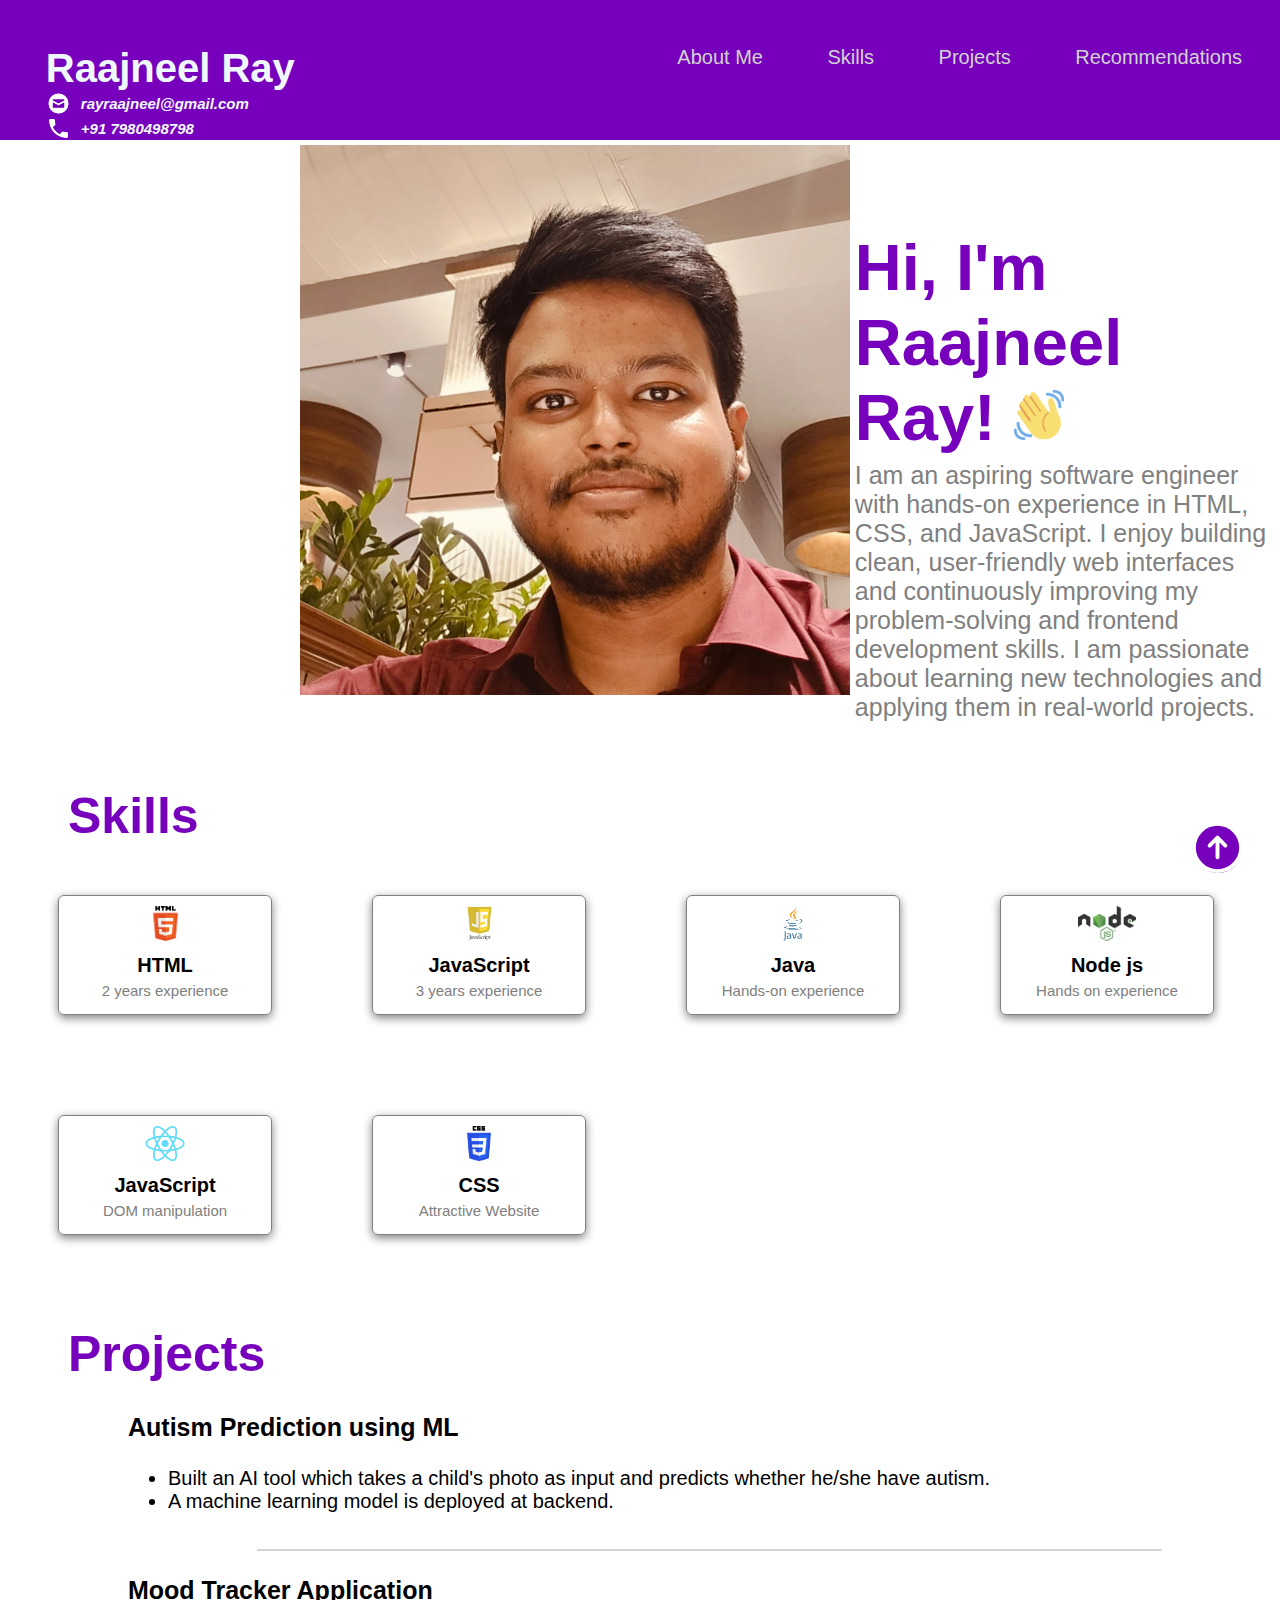
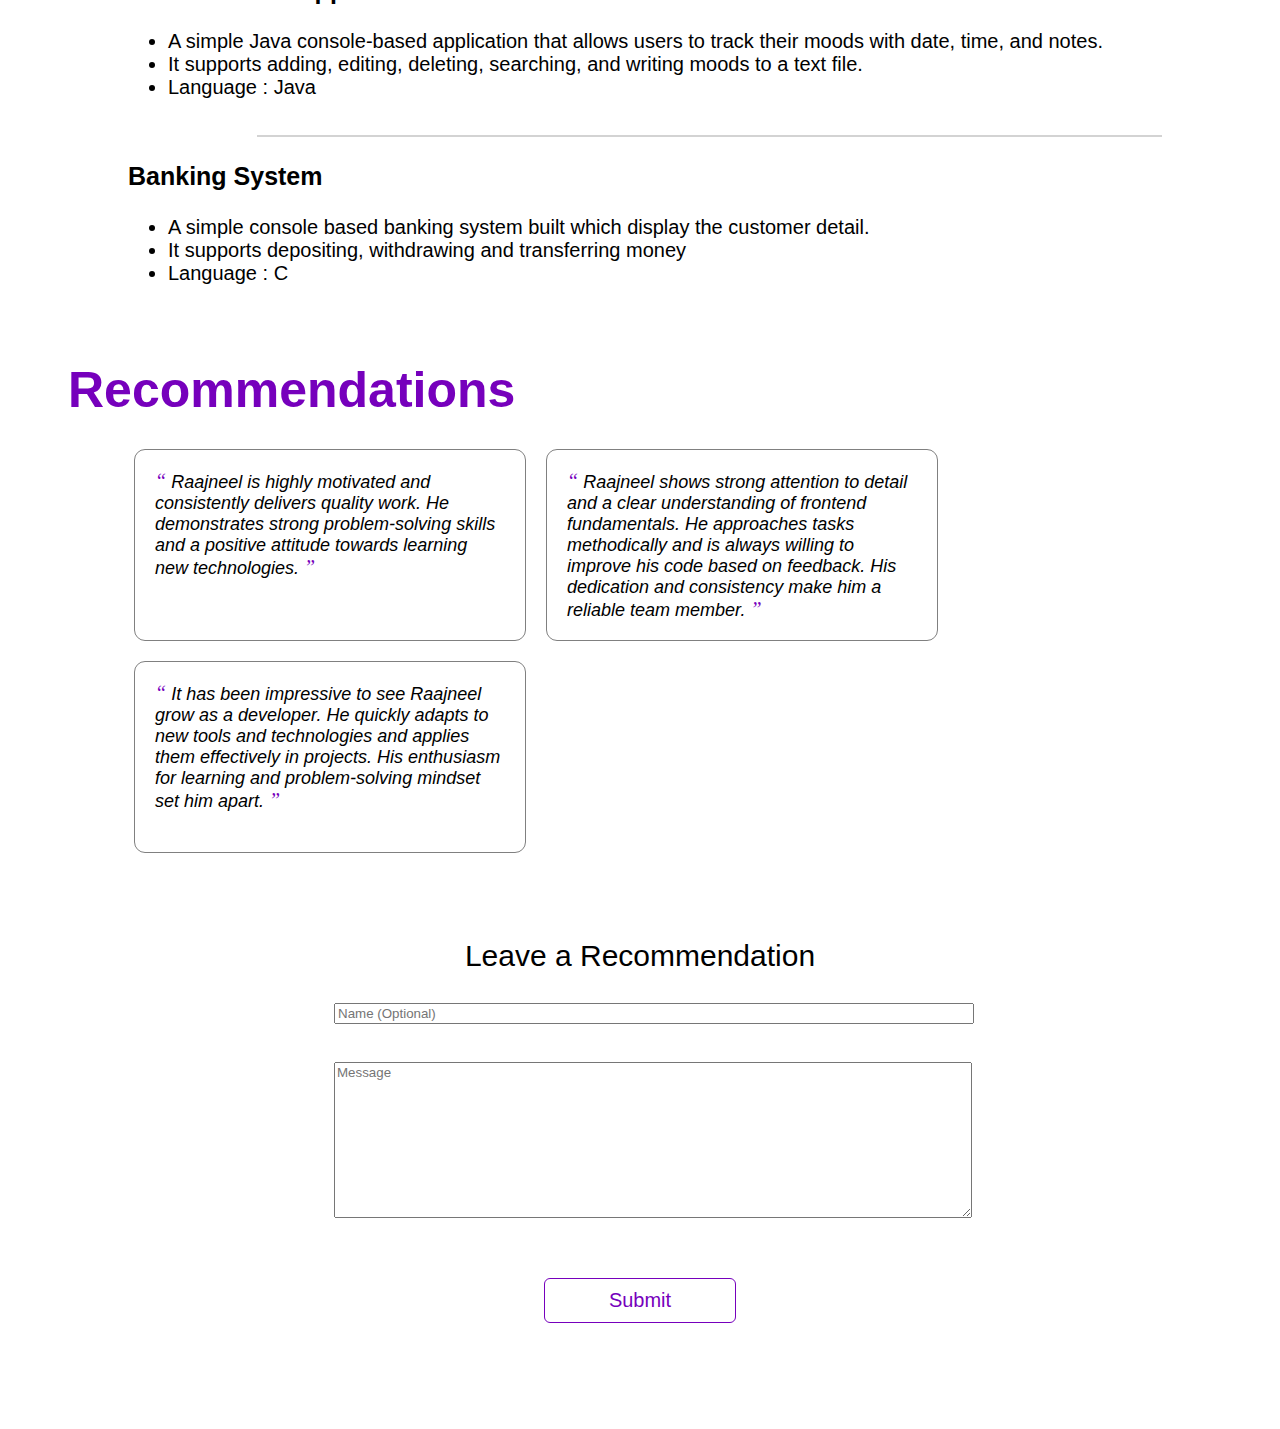
<file: Final-Portfolio-Project/index.html>
<!DOCTYPE html>
<html>
  <head>
    <title>Raajneel Ray - Portfolio</title>
    <link rel="stylesheet" href="./style.css"/>
    
  </head>
  <body>
    <!-- Navigation Bar -->
    <nav>
      <div id="home">
        <div class="profile_name">
          Raajneel Ray
          <div class="contact_info">
            <img src="html_finalprojimages/envelope.png" alt="https://icons8.com/icon/124377/circled-envelope"/>
          rayraajneel@gmail.com
          </div>
          <div style="clear:both;"></div>
          <div class="contact_info">
            <img src="html_finalprojimages/phone.png" alt="https://icons8.com/icon/124377/circled-envelope"/>
            +91 7980498798
          </div>
        </div>
        <div class="topdiv">
          <!-- Add the links for Skills, Projects and Recommendation here -->
           <a class="topmenu" href="#about-me">About Me</a>
            <a class="topmenu" href="#skills">Skills</a>
            <a class="topmenu" href="#projects">Projects</a>
            <a class="topmenu" href="#recommendations">Recommendations</a>
        </div>
      </div>    
    </nav>

    <!-- About Me -->
    <section id="about-me" class="container">
      <div>
        <img src="profile_pic.webp" width="100" class="profile_image"/>
      </div>

      <div>
          <h1>
            Hi, I'm Raajneel Ray! <img src="html_finalprojimages/waving-hand.png" width="50px"/>
          </h1>
          <p>I am an aspiring software engineer with hands-on experience in HTML, CSS, and JavaScript.
            I enjoy building clean, user-friendly web interfaces and continuously improving my
            problem-solving and frontend development skills. I am passionate about learning new
            technologies and applying them in real-world projects.
          </p>
      </div>
    </section>
              
    <!-- Skills -->
    <section id="skills">
      <h2>Skills</h2>
      <div style="clear:both;"></div>

      <div class="all_skills">
        <div class="skill">
          <img src="html_finalprojimages/html5.png"/>
          <h6>HTML</h6>
          <p>2 years experience</p>
        </div>  

        <div class="skill">
          <img src="html_finalprojimages/js.jpeg"/>
          <h6>JavaScript</h6>
          <p>3 years experience</p>
        </div>  
          <div class="skill">
          <img src="html_finalprojimages/java.png"/>
          <h6>Java</h6>
          <p>Hands-on experience</p>
        </div>

        <div class="skill">
          <img src="html_finalprojimages/node.png"/>
          <h6>Node js</h6>
          <p>Hands on experience</p>
        </div>

        <div class="skill">
          <img src="html_finalprojimages/react.png"/>
          <h6>JavaScript</h6>
          <p>DOM manipulation</p>
        </div>

        <div class="skill">
          <img src="html_finalprojimages/CSS3.png"/>
          <h6>CSS</h6>
          <p>Attractive Website</p>
        </div>

        <!-- Add more skills here -->


      </div>
    </section>
          
    <!-- Projects -->
    <section class="projects" id="projects">
      <h2>
        Projects
      </h2>
      <div style="clear:both;"></div>

        <div id="projects-container" class="projects-container">
          <div class="project-card">
            <h3>Autism Prediction using ML</h3>
            <ul>
              <li>Built an AI tool which takes a child's photo as input and predicts whether he/she have autism.</li>
              <li>A machine learning model is deployed at backend.</li>
            </ul>
          </div>
          <hr>
          <div class="project-card">
            <h3>Mood Tracker Application</h3>
            <ul>
              <li>A simple Java console-based application that allows users to track their moods with date, time, and notes.</li>
              <li>It supports adding, editing, deleting, searching, and writing moods to a text file.</li>
              <li>Language : Java</li>
            </ul>
          </div>
          <hr>
          <div class="project-card">
            <h3>Banking System</h3>
            <ul>
              <li>A simple console based banking system built which display the customer detail.</li>
              <li>It supports depositing, withdrawing and transferring money</li>
              <li>Language : C</li>
            </ul>
          </div>
    </div>
    </section>
    <div style="clear:both;"></div>

    <!-- Recommendations -->
    <section id="recommendations">
      <h2>Recommendations</h2>
      <div style="clear:both;"></div>
      <div class="all_recommendations" id="all_recommendations">
        <div class="recommendation">
          <span>&#8220;</span>
          Raajneel is highly motivated and consistently delivers quality work.
          He demonstrates strong problem-solving skills and a positive attitude
          towards learning new technologies.
          <span>&#8221;</span>
        </div>
        <div class="recommendation">
          <span>&#8220;</span>
            Raajneel shows strong attention to detail and a clear understanding of frontend fundamentals.
            He approaches tasks methodically and is always willing to improve his code based on feedback.
            His dedication and consistency make him a reliable team member.
          <span>&#8221;</span>
        </div>
        <div class="recommendation">
          <span>&#8220;</span>
          It has been impressive to see Raajneel grow as a developer.
          He quickly adapts to new tools and technologies and applies them effectively in projects.
          His enthusiasm for learning and problem-solving mindset set him apart. 
          <span>&#8221;</span>
        </div>
      </div>
    </section>

    <!-- Recommendation Form -->
    <section id="contact">
      <div class="flex_center">
        <fieldset>
          <legend class="introduction">Leave a Recommendation</legend>          
          <input type="text" placeholder="Name (Optional)"> <br/>
          <textarea id="new_recommendation" cols="500" rows="10" placeholder="Message"></textarea>
          <div class="flex_center">
            <button id="recommend_btn" onclick="addRecommendation()">Submit</button>
          </div>
        </fieldset>
      </div>
    </section>

    <div class="iconbutton">
      <a href="#home">
        <!--Add the code here for the logo to appear and the icon to be actionable-->
        <svg xmlns="http://www.w3.org/2000/svg" fill="none" viewBox="0 0 24 24" stroke-width="1.5" stroke="white" width="63px">
          <path stroke-linecap="round" stroke-linejoin="round" d="M15 11.25l-3-3m0 0l-3 3m3-3v7.5M21 12a9 9 0 11-18 0 9 9 0 0118 0z" />
        </svg>
      </a>
    </div>

    <div class="popup" id="popup" class="flex_center">
      <img src="html_finalprojimages/checkmark--outline.svg"/>
      <h3>Thanks for leaving a recommendation!</h3>
      <button onclick="showPopup(false)">Ok</button>
    </div>
  </body>
  <script src="./script.js"></script>
</html>
</file>
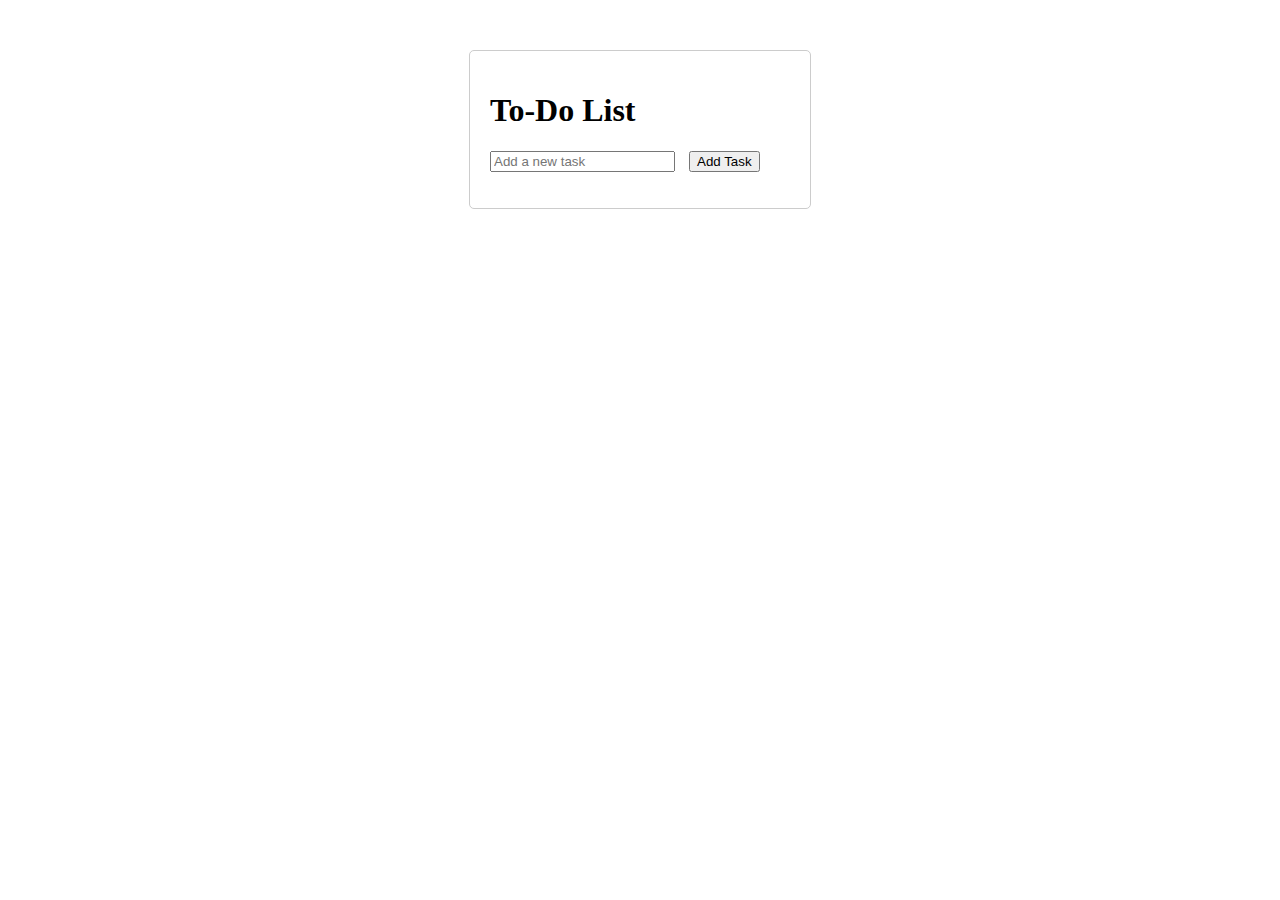
<file: Manipulating_DOM_with_JS/index.html>
<!DOCTYPE html>
<html lang="en">
<head>
    <meta charset="UTF-8">
    <meta name="viewport" content="width=device-width, initial-scale=1.0">
    <title>To-Do List</title>
    <style>
        /* Styles the main container of the to-do list */
        .todo-container {
            width: 300px;
            margin: 50px auto;
            padding: 20px;
            border: 1px solid #ccc;
            border-radius: 5px;
        }
        
        /* Removes default list styling for the to-do list */
        .todo-list {
            list-style-type: none;
            padding: 0;
        }

        /* Styles each list item in the to-do list */
        li {
            margin: 10px 0;
            display: flex;
            justify-content: space-between;
            align-items: center;
        }

        /* Adds spacing for buttons in list items */
        button {
            margin-left: 10px;
        }
    </style>
</head>
<body>

<div class="todo-container">
    <h1>To-Do List</h1>

    <!-- Input field to add new tasks -->
    <input type="text" id="taskInput" placeholder="Add a new task">
    
    <!-- Button to add a new task to the list -->
    <button class="add-btn" onclick="addTask()">Add Task</button>
    
    <!-- Unordered list to display the tasks -->
    <ul class="todo-list" id="todoList"></ul>
</div>


<script>
    function addTask() {
    const input = document.getElementById("taskInput");
    const taskText = input.value.trim();

    if (taskText !== "") {
        const ul = document.getElementById("todoList");

        // Create new list item
        const li = document.createElement("li");

        // Create task text element
        const span = document.createElement("span");
        span.textContent = taskText;

        // Create edit button
        const editButton = document.createElement("button");
        editButton.textContent = "Edit";
        editButton.onclick = () => editTask(span);

        // Create remove button
        const removeButton = document.createElement("button");
        removeButton.textContent = "Delete";
        removeButton.onclick = () => removeTask(li);

        // Append buttons and text to the list item
        li.appendChild(span);
        li.appendChild(editButton);
        li.appendChild(removeButton);

        // Append list item to the list
        ul.appendChild(li);

        // Clear the input field
        input.value = "";
    }
    else {
            alert("Please enter a valid task.");
        }
}

// Function to edit an existing task
function editTask(span) {
    // Prompt the user to enter a new task description
    const newTask = prompt("Edit your task:", span.textContent);
    
    // Update the task only if the input is not null or empty
    if (newTask !== null && newTask.trim() !== "") {
        span.textContent = newTask.trim(); // Set the new task text
    }
}

// Function to remove a task from the to-do list
function removeTask(task) {
    const ul = document.getElementById("todoList"); // Get the list container
    ul.removeChild(task); // Remove the specified task element
}

</script>

</body>
</html>
</file>
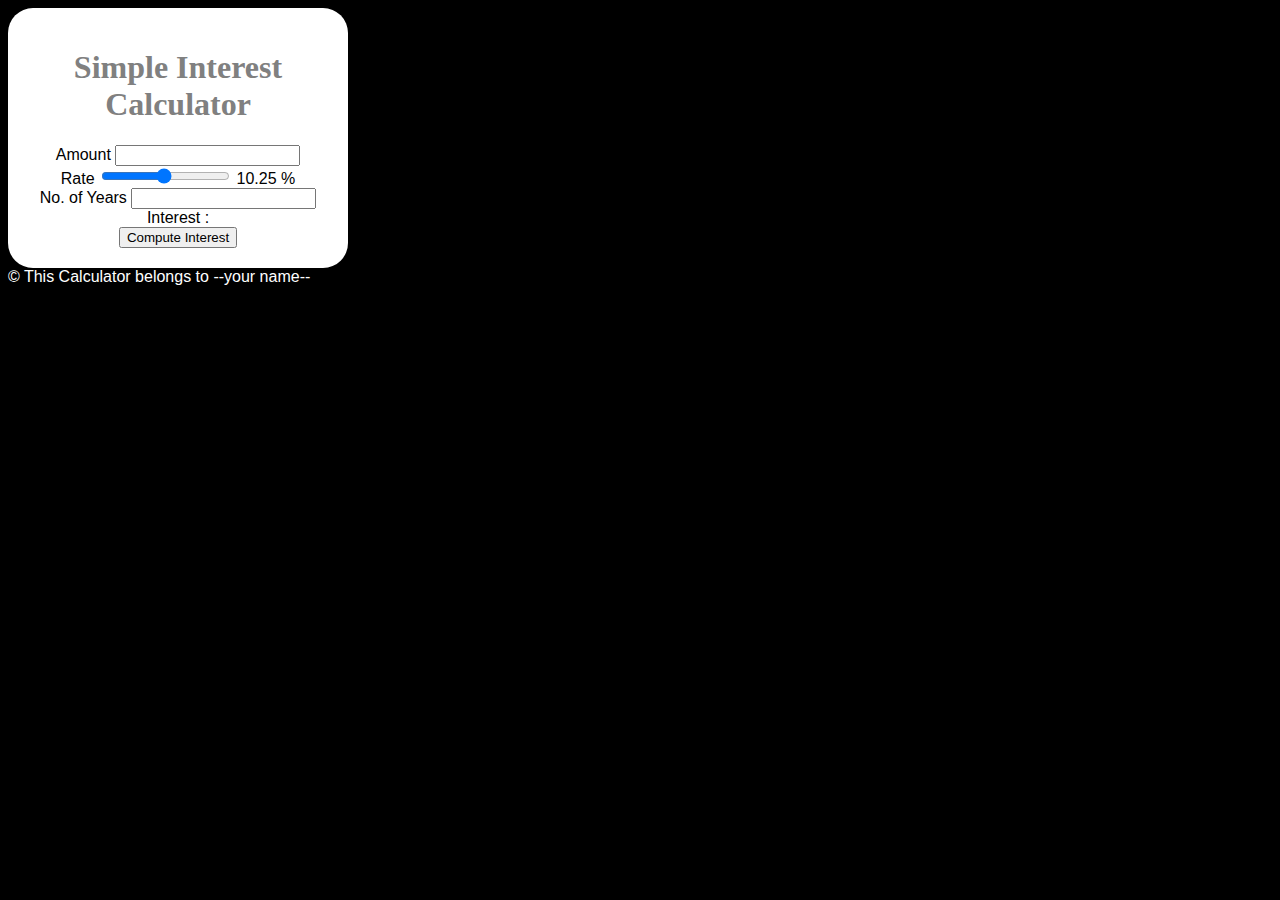
<file: Simple-Interest-Calculator/index.html>
<!DOCTYPE html>
<html>
    <head>
        <script src="script.js"></script>
        <link rel="stylesheet" href="style.css">
        <title>Simple Interest Calculator</title>
    </head>
    <body>
        <div class="maindiv">
            <h1>Simple Interest Calculator</h1>

            Amount <input type="number"  id="principal">  <br/>

            Rate <input type="range" id="rate" min="1" max="20" value="10.25" step="0.25" onchange="updateRate()"> 
            <span id="rate_val">
                10.25
            </span>% <br/>

            No. of Years 
            <input type="number" id="years" list="all_years">
            <datalist id="all_years">
                <option value="1">1</option>
                <option value="2">2</option>
                <option value="3">3</option>
                <option value="4">4</option>
                <option value="5">5</option>
                <option value="6">6</option>
                <option value="7">7</option>
                <option value="8">8</option>
                <option value="9">9</option>
                <option value="10">10</option>
            </datalist>
            <br />
            Interest : <span id="result"></span><br/>

            <button onclick="compute()">Compute Interest</button>
        </div>

        <footer>
            &#169; This Calculator belongs to --your name--
        </footer>
    </body>
</html>
</file>
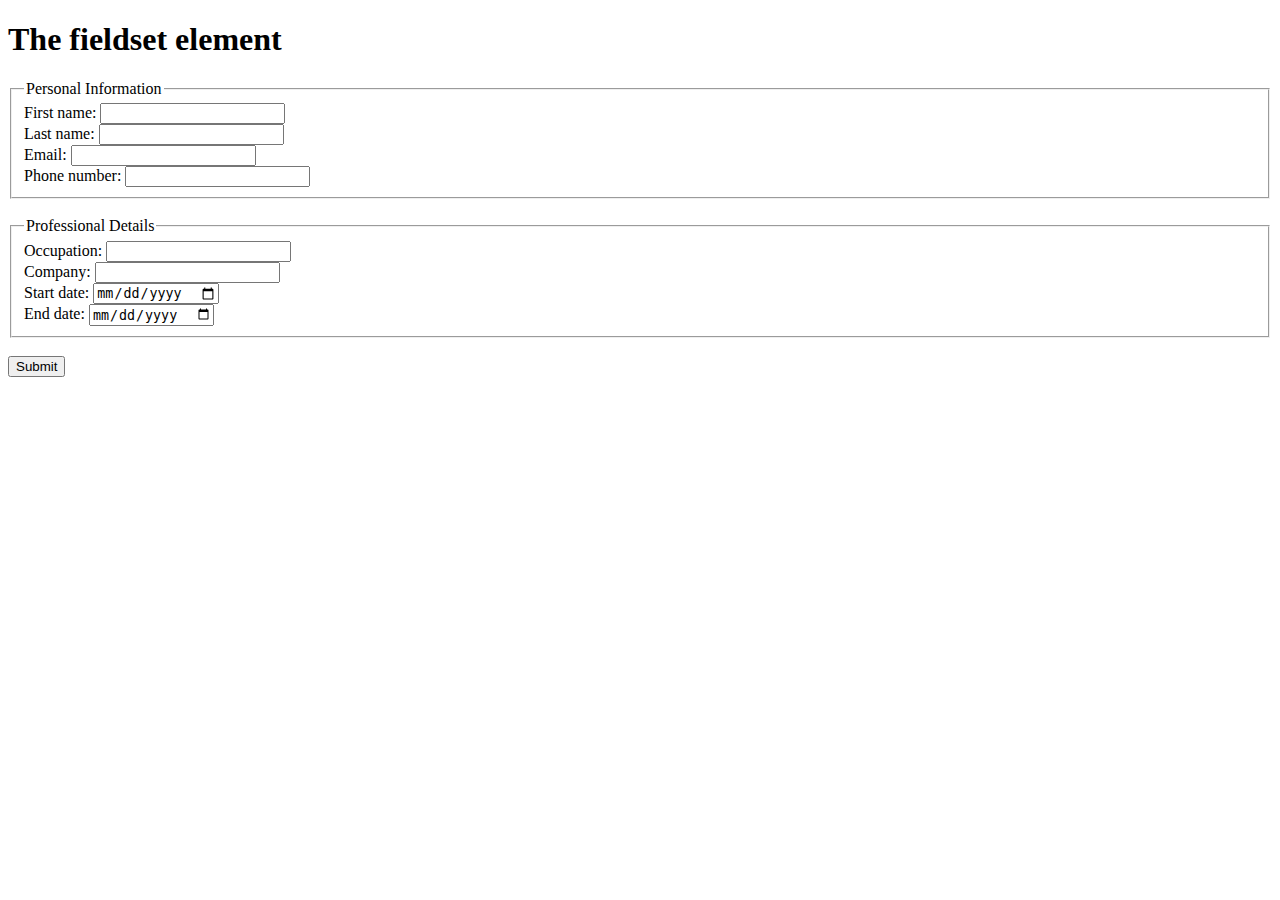
<file: fieldset&legend.html>
<!DOCTYPE html>
<html lang="en">
<head>
    <meta charset="UTF-8">
    <meta name="viewport" content="width=device-width, initial-scale=1.0">
    <title>Fieldset and Legend</title>
</head>
<body>
    <h1>The fieldset element</h1>
    <form>
        <fieldset name = "personal_information">
            <legend>Personal Information</legend>
            <label for="fname">First name:</label>
            <input type="text" id = "fname" name = "fname"></br>
            <label for="lname">Last name:</label>
            <input type="text" id = "lname" name = "lname"></br>
            <label for="email">Email:</label>
            <input type="email" id = "email" name = "email"></br>
            <label for="phone">Phone number:</label>
            <input type="tel" id = "phone" name = "phone"></br>
        </fieldset>
        <br>
        <fieldset name="professional_details">
            <legend>Professional Details</legend>
            <label for="occupation">Occupation:</label>
            <input type="text" id = "occupation" name = "occupation"></br>
            <label for="company">Company:</label>
            <input type="text" id = "company" name = "company"></br>
            <label for="start">Start date:</label>
            <input type="date" id = "start" name = "start"></br>
            <label for="end">End date:</label>
            <input type="date" id = "end" name = "end"></br>
        </fieldset>
        <br>
        <input type="submit" value="Submit">
    </form>
    
</body>
</html>
</file>
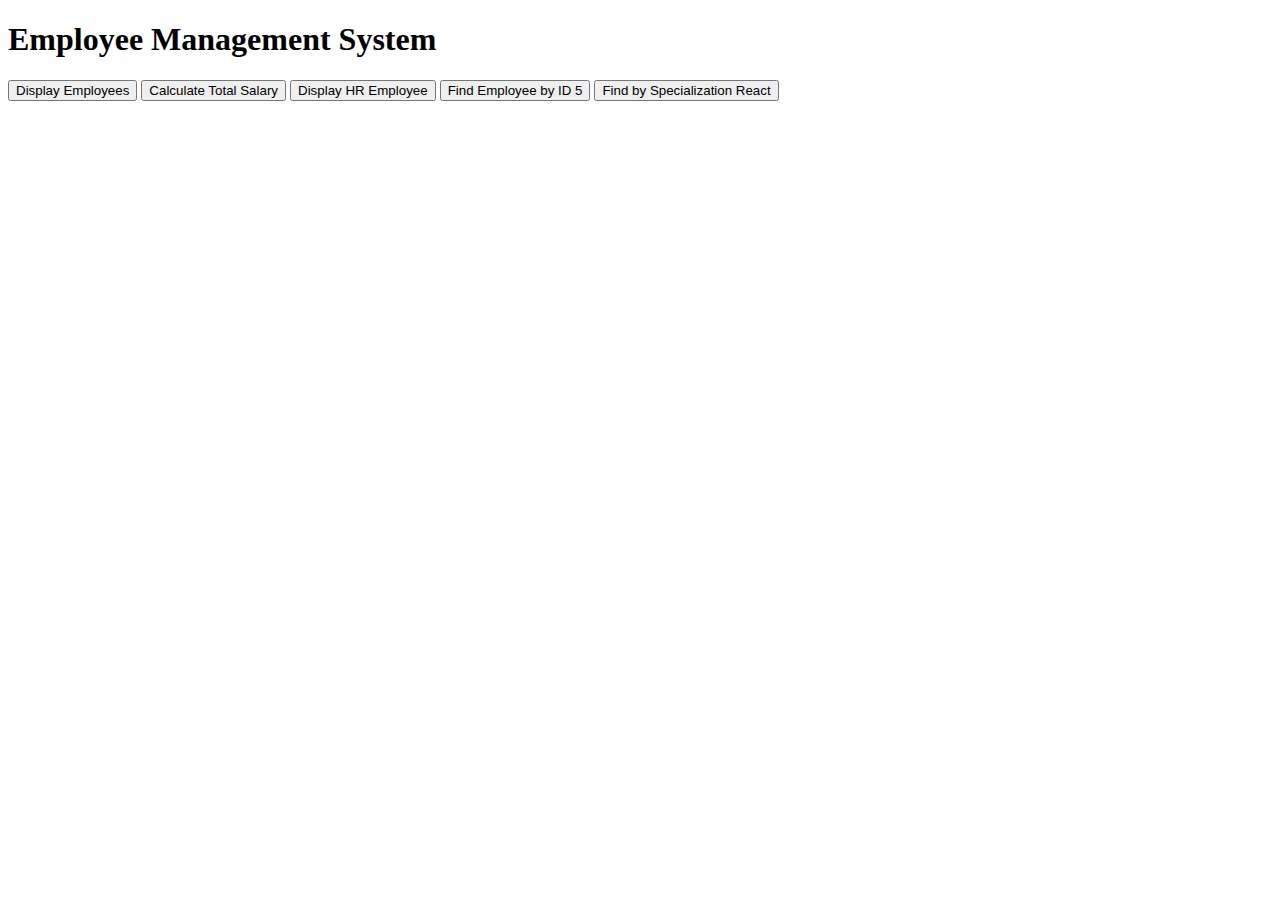
<file: employeeDetails/emp.html>
<!DOCTYPE html>
<html lang="en">
<head>
    <meta charset="UTF-8">
    <meta name="viewport" content="width=device-width, initial-scale=1.0">
    <title>Employee Management System</title>
</head>
<body>
    <h1>Employee Management System</h1>
    <div>
        <button onclick="displayEmployees()">Display Employees</button>
        <button onclick="calculateTotalSalary()">Calculate Total Salary</button>
        <button onclick="displayHREmployees()">Display HR Employee</button>
        <button onclick="findEmployeeById(5)">Find Employee by ID 5</button>
        <button onclick="findBySpecialization('React')">Find by Specialization React</button>
    </div>
    <div id = "employeeDetails"></div>
    <script src="./employee_details.js"></script>
</body>
</html>
</file>
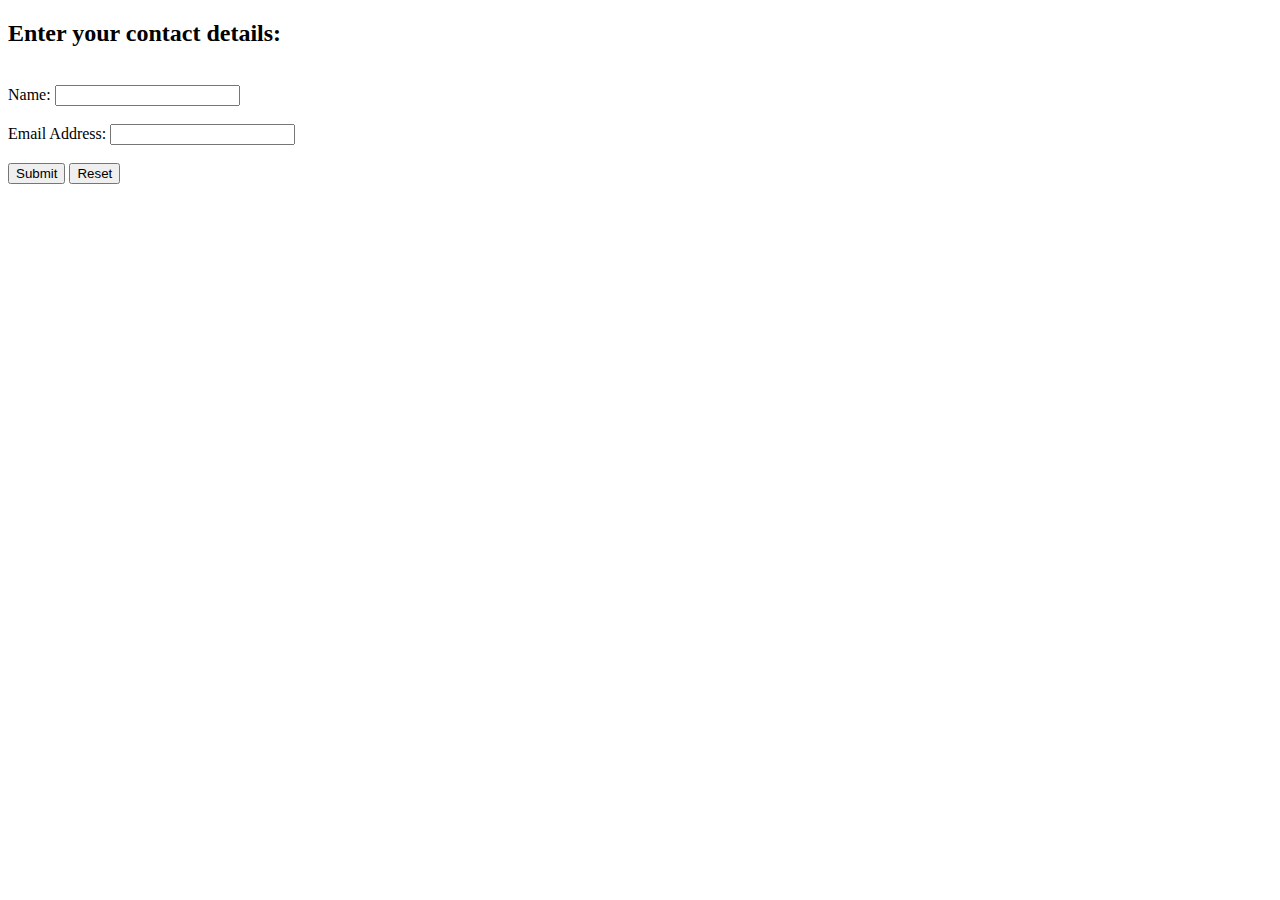
<file: Validating_HTML_Form/form_validation.html>
<!DOCTYPE html>
<html>
    <head>
        <script type="application/javascript">
            function checkdata() {
                var username = document.getElementById("name");
                //<!-- it is used to access the element and the reference is stores in the username -->
                var email_address = document.getElementById("email");
                // check if the name field is empty
                if(username.value === ""){
                    alert("Please enter the name.");
                    username.focus();
                    return false;
                }
                // check if the email field is empty
                if(email_address.value === ""){
                    alert("Please enter the email.");
                    email_address.focus();
                    return false;
                }
                return true;
            }
        </script>
        <title>Contact Details</title>
    </head>
    <body>
        <h2>Enter your contact details:</h2> <br>
        <form id="form1" onsubmit="return checkdata()">
            <label for="name">Name:</label>
            <input type="text" id="name" name="name">
            <br><br>
            <label for="email">Email Address:</label>
            <input type="text" id="email" name="email">
            <br><br>
            <input type="submit" value="Submit">
            <input type="reset" value="Reset">
        </form>
    </body>
</html>
</file>
<file: Final-Portfolio-Project/style.css>
body {
  font-family: 'Trebuchet MS', 'Lucida Sans Unicode', 'Lucida Grande', 'Lucida Sans', Arial, sans-serif;
}

/* Navigation Bar */

#home {
  background-color:  #7600bc;
  margin-left:-1cm;
  margin-right:-1cm;
  margin-top:-1cm;
  padding-top: 2cm;
  padding-bottom: 2cm;
  height: 5mm;
 }

.topmenu {
  color: lightgray;
  margin: 10px;
  padding: 20px;
  font-size: 20px;
  text-decoration:none;
}

.topmenu:hover {
  color: white;
  /* Add the styles here */
  text-decoration: underline;
  font-weight: bold;
}

.topdiv {
  float: right;
  padding-right: 1cm;
}

.profile_name {
  float: left;
  padding-left: 2cm;
  /* Add the styles here */
  color: aliceblue;
  font-size: 40px;
  font-weight: bold;
}

.profile_name .contact_info {
  font-size: 15px;
  font-style: italic;
  display: flex;
  align-items: center;
  flex-direction: row;
}

.contact_info img {
  width:25px;
  margin-right: 10px;
  float:left;
}

/* Titles */

h2 {
  text-align: justify;
  font-size: 50px;
  text-align: center;
  float: left;
  color: #7600bc;
  margin: 30px;
  margin-left: 60px;
  margin-top: 40px;
  margin-bottom: 0px;
}

.introduction {
  text-align: justify;
  font-size: 30px;
  text-align: center;
  float: left;
  margin-top: 30px;
  margin-bottom: 20px;
  animation-duration: 5s;
  position: relative;
}

/* Used in the About Me sections */

.container {
  display: flex;
}

/* About Me */

.about-me {
  display: flex;
  align-items: center;
}

#about-me h1 {
  font-size: 65px;
  margin-top: 90px;
  color: #7600bc;
}

#about-me p {
  font-size: 25px;
  color: rgb(128, 128, 128);
  margin-top: -1cm;
}

.profile_image {
  width: 550px;
  height: fit-content;
  vertical-align: middle;
  margin: 5px;
}

/* Skills */

.all_skills {
  display: flex;
  flex-direction: row;
  flex-flow: wrap;
}

.skill {
  border: 1px solid gray;
  display: block;
  border-radius: 6px;
  text-align: center;
  margin: 50px;
  padding: 10px;
  width: 2in;
  font-size: 20px;
  box-shadow: 0 3px 10px gray;
}

.skill img {
  height: 35px;
  align-items: center;
}

.skill h6 {
  align-items: center;
  font-size: 20px;
  margin-block-start: 8px;
  margin-block-end: 5px;
  font-weight: bold;
} 

.skill p {
  align-items: center;
  font-size: 15px;
  color: gray;
  margin-block-start: 5px;
  margin-block-end: 5px;
} 

.flex_center {
  display: flex;
  align-items: center;
  justify-content: center;
}

/* Projects */

.projects-container {
  margin-top: 30px;
  margin-left: 60px;
}

.projects-container hr {
  border: 1px solid lightgray;
  width: 75%;
  margin-left: 5cm;
}

.project-card {
  margin: 0 15px 15px 30px;
  padding-bottom: 5px;
}

.project-card h3 {
  font-size: 25px;
  margin-left: 30px;
}

.project-card li {
  font-size: 20px;
  margin-left: 30px;
}

/* Recommendations */

.all_recommendations {
  display: flex;
  align-items: center;
  margin-left: 1in;
  flex-direction: row;
  flex-flow: wrap;
  padding: 20px;
}

.recommendation {
  font-style: italic;
  text-align: left;
  width: 21.875rem;
  padding: 1rem;
  background-color: #fff;
  border-radius: 11px;
  box-shadow: 0 3px 10px var(--primary-shadow);
  padding: 20px;
  margin: 10px;
  border:1px solid gray;
  font-size: 18px;
  height:150px
}

.recommendation span {
  color: #7600bc;
  font-size: 20px;
  font-family: 'Times New Roman', Times, serif;
}

/* Scroll to Top Button */

.iconbutton{
  width: 48px;
  height: 48px;
  border-radius: 100%;
  background-color: #7600bc;
  display: flex;
  align-items: center;
  justify-content: center;
  position: fixed;
  right: 3%;
  bottom: 3%;
  cursor: pointer;
}

/* Form Pop-up */

.popup {
  width:400px;
  background-color: #e8bcf0;
  border-radius: 3mm;
  top: 50%;
  left:50%;
  transform: translate(-50%,-50%);
  text-align: center;
  position: fixed;
  /* padding: 30px; */
  visibility: hidden;
}

.popup img {
  padding-top: 20px;
}

.popup button {
  background-color: #fff;
  border: 1px solid #7600bc;
  color: #7600bc;
  display: block;
  border-radius: 6px;
  text-align: center;
  margin: 50px;
  padding: 10px;
  width: 2in;
  font-size: 20px;
  margin-left: 25%;
}

.popup button:hover {
  background-color: #fff;
  border: 2px solid #7600bc;
  color: #7600bc;
  display: block;
  font-weight: bolder;
  text-align: center;
  cursor: pointer;
  margin-left: 25%;
}

/* Recommendation Form */

input, textarea {
  font-family: 'Trebuchet MS', 'Lucida Sans Unicode', 'Lucida Grande', 'Lucida Sans', Arial, sans-serif; 
  margin: 10px;  
  width:100%;
}

fieldset {
  display: flex;
  flex-direction: column;
  align-content: center;
  justify-content: center;  
  padding: 25px; 
  margin-left: 50px; 
  margin-right: 50px;   
  border: thin solid white;
  width: 50%;
}

/* Buttons */

button {
  background-color: #fff;
  border: 1px solid #7600bc;
  color: #7600bc;
  display: block;
  border-radius: 6px;
  text-align: center;
  margin: 50px;
  padding: 10px;
  width: 2in;
  font-size: 20px;
}

button:hover {
  background-color: #7600bc;
  border: 1px solid #7600bc;
  color: #fff;
  display: block;
  border-radius: 6px;
  text-align: center;
  cursor: pointer;
}
</file>
<file: Simple-Interest-Calculator/style.css>
body {
    background-color: black;
    font-family: Arial;
    color: white;
}
h1{
    color: grey; font-family: verdana;
}

.maindiv {
    background-color: white;
    color: black;
    width: 300px;
    padding: 20px;
    border-radius: 25px;
    text-align: center;
}
</file>
